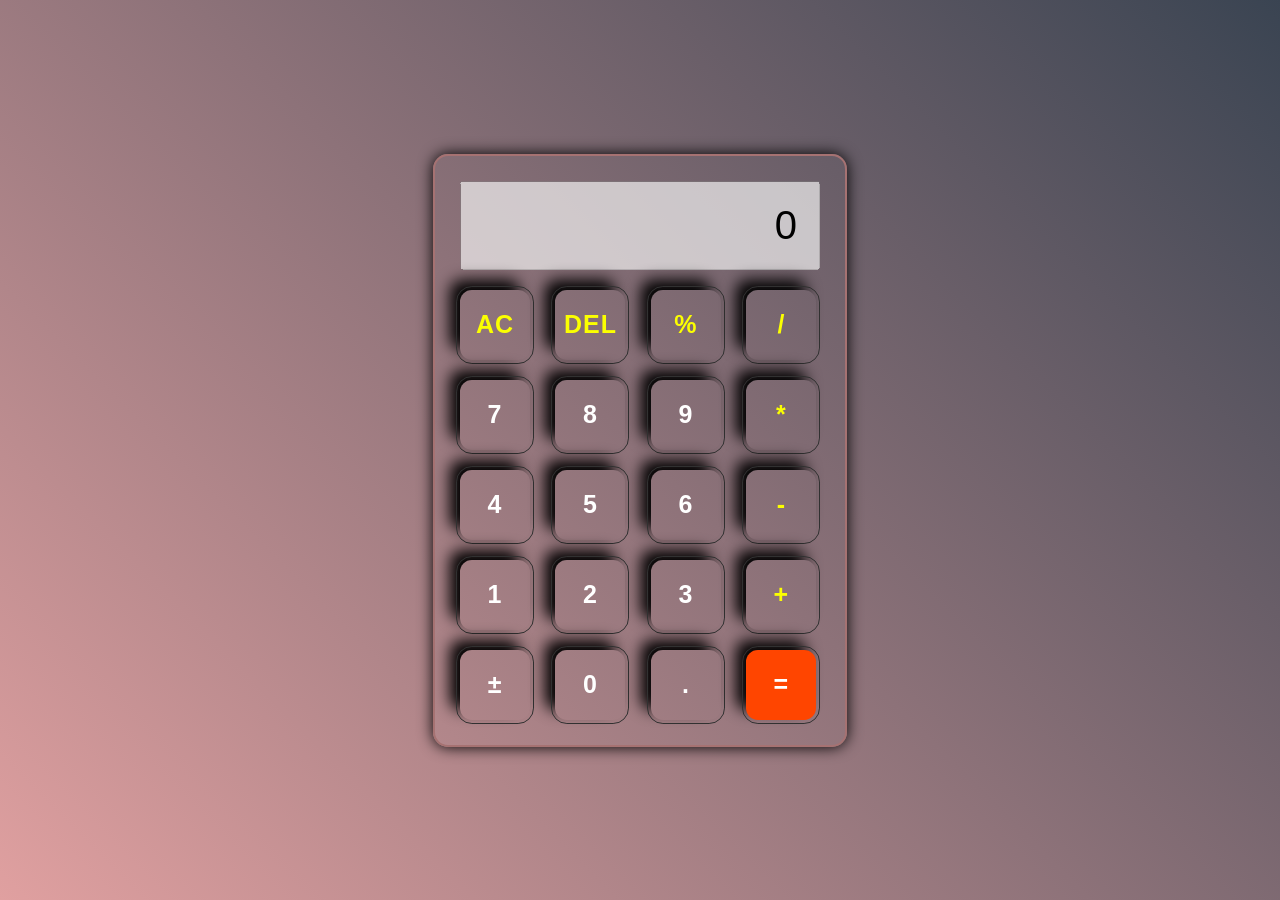
<file: Calculator-Task-3/index.html>
<!DOCTYPE html>
<html lang="en">
<head>
    <meta charset="UTF-8">
    <meta name="viewport" content="width=device-width, initial-scale=1.0">
    <title>Calculator</title>
    <link rel="stylesheet" href="calc.css">
</head>
<body>
    <div class="calculator">
        <div class="display">
            <input type="text" id="inputBox" value="0" placeholder="0" disabled>
        </div>

        <div class="row">
            <button type="button" class="opr">AC</button>
            <button type="button" class="opr">DEL</button>
            <button type="button" class="opr">%</button>
            <button type="button" class="opr">/</button>
        </div>

         <div class="row">
            <button type="button">7</button>
            <button type="button">8</button>
            <button type="button">9</button>
            <button type="button" class="opr">*</button>
        </div>

        <div class="row">
            <button type="button">4</button>
            <button type="button">5</button>
            <button type="button">6</button>
            <button type="button" class="opr">-</button>
        </div>
        
        <div class="row">
            <button type="button">1</button>
            <button type="button">2</button>
            <button type="button">3</button>
            <button type="button" class="opr">+</button>
        </div>

        <div class="row">
            <button type="button" id="plusminus">&#xB1;</button>
            <button type="button">0</button>
            <button type="button">.</button>
            <button type="button" id="eqBtn">=</button>
        </div>
    </div>
    <script src="calc.js"></script>
</body>
</html>
</file>
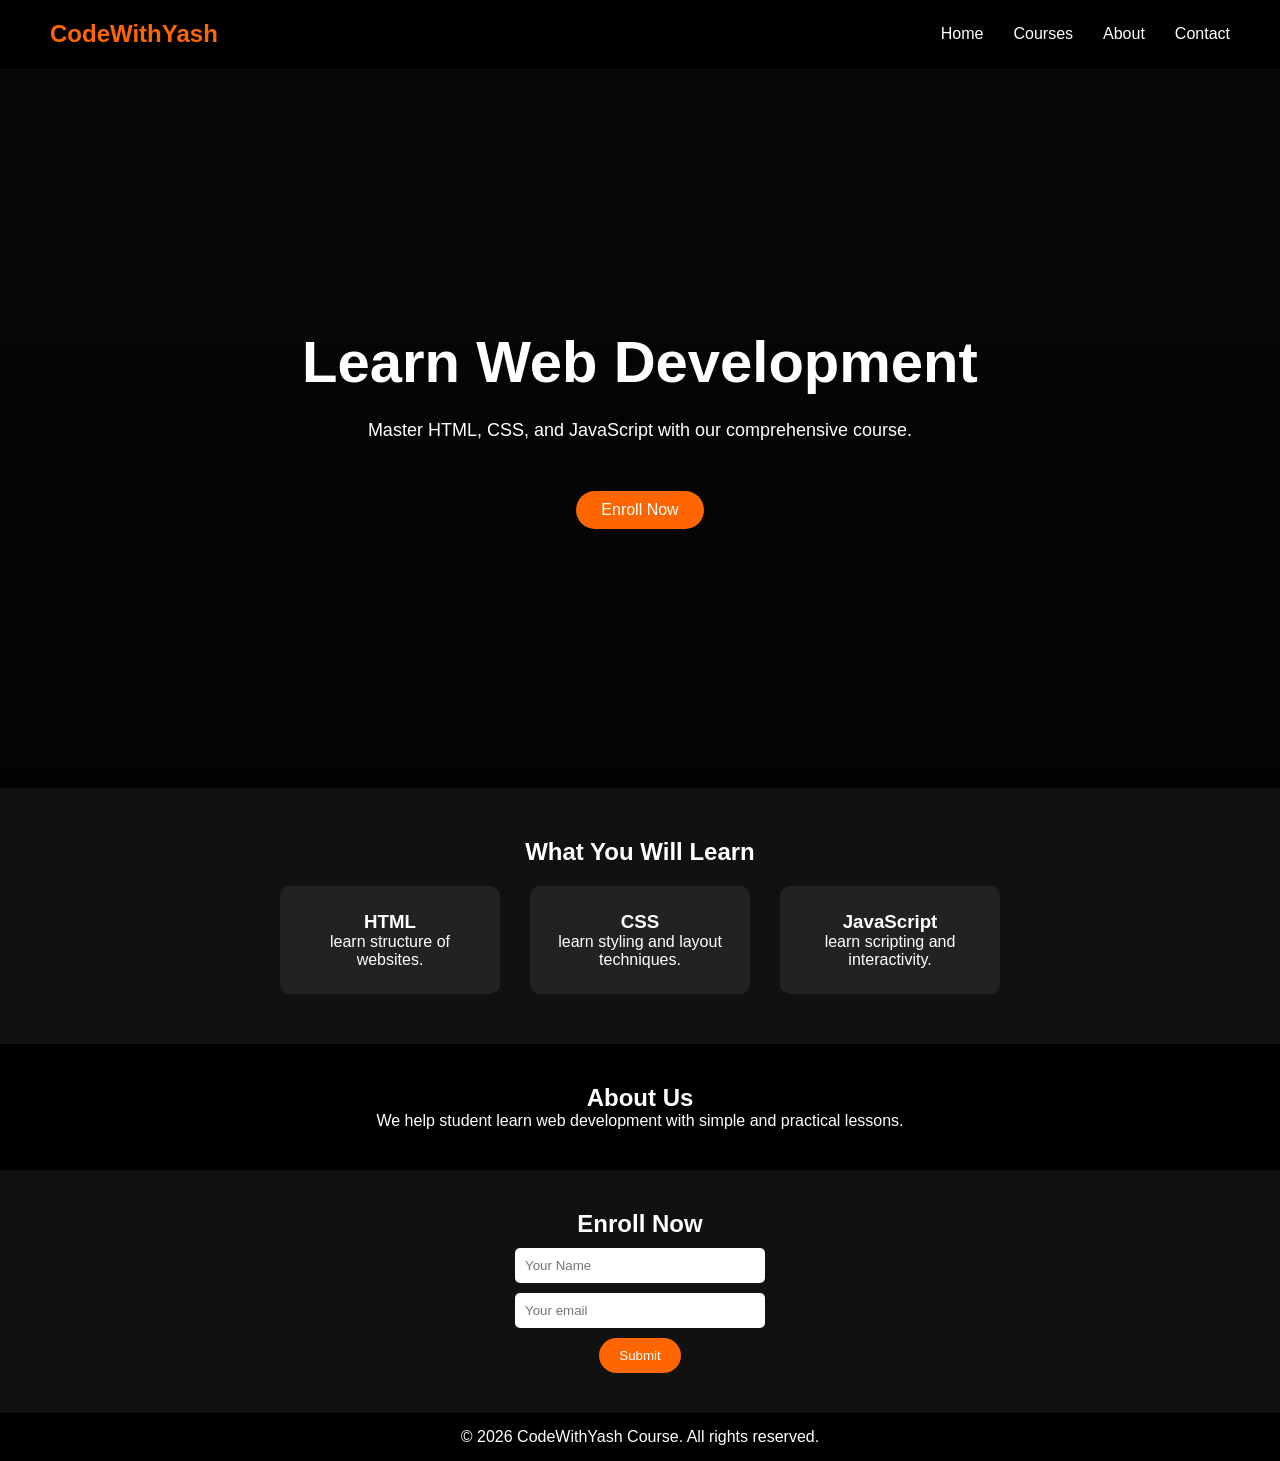
<file: Course-Landing-Page/index.html>
<!DOCTYPE html>
<html lang="en">
<head>
    <meta charset="UTF-8">
    <meta name="viewport" content="width=device-width, initial-scale=1.0">
    <title>Web Development Course Landing Page</title>
    <link rel="stylesheet" href="style.css">
</head>
<body>
    <nav>
        <h1 class="logo">CodeWithYash</h1>
        <ul>
            <li>Home</li>
            <li>Courses</li>
            <li>About</li>
            <li>Contact</li>
        </ul>
    </nav>

    <section class="hero">
        <div class="hero-text"> 
            <h2>Learn Web Development</h2>
            <p>Master HTML, CSS, and JavaScript with our comprehensive course.</p>
            <button>Enroll Now</button>
        </div>
    </section>

    <section class="course">
        <h2>What You Will Learn</h2>
        <div class="course-box">
            <div class="course-card">
                <h3>HTML</h3>
                <p>learn structure of websites.</p>
            </div>

            <div class="course-card">
                <h3>CSS</h3>
                <p>learn styling and layout techniques.</p>
            </div>

            <div class="course-card">
                <h3>JavaScript</h3>
                <p>learn scripting and interactivity.</p>
            </div>
         </div>
    </section>

     <section class="about">
        <h2>About Us</h2>
        <p>We help student learn web development with simple and practical lessons.</p>
    </section>

    <section class="contact">
        <h2>Enroll Now</h2>
        <input type="text" placeholder="Your Name">
        <input type="email" placeholder="Your email">

        <button>Submit</button>
    </section>


    <footer>
        <p>&copy; 2026 CodeWithYash Course. All rights reserved.</p>
    </footer>
    
</body>
</html>
</file>
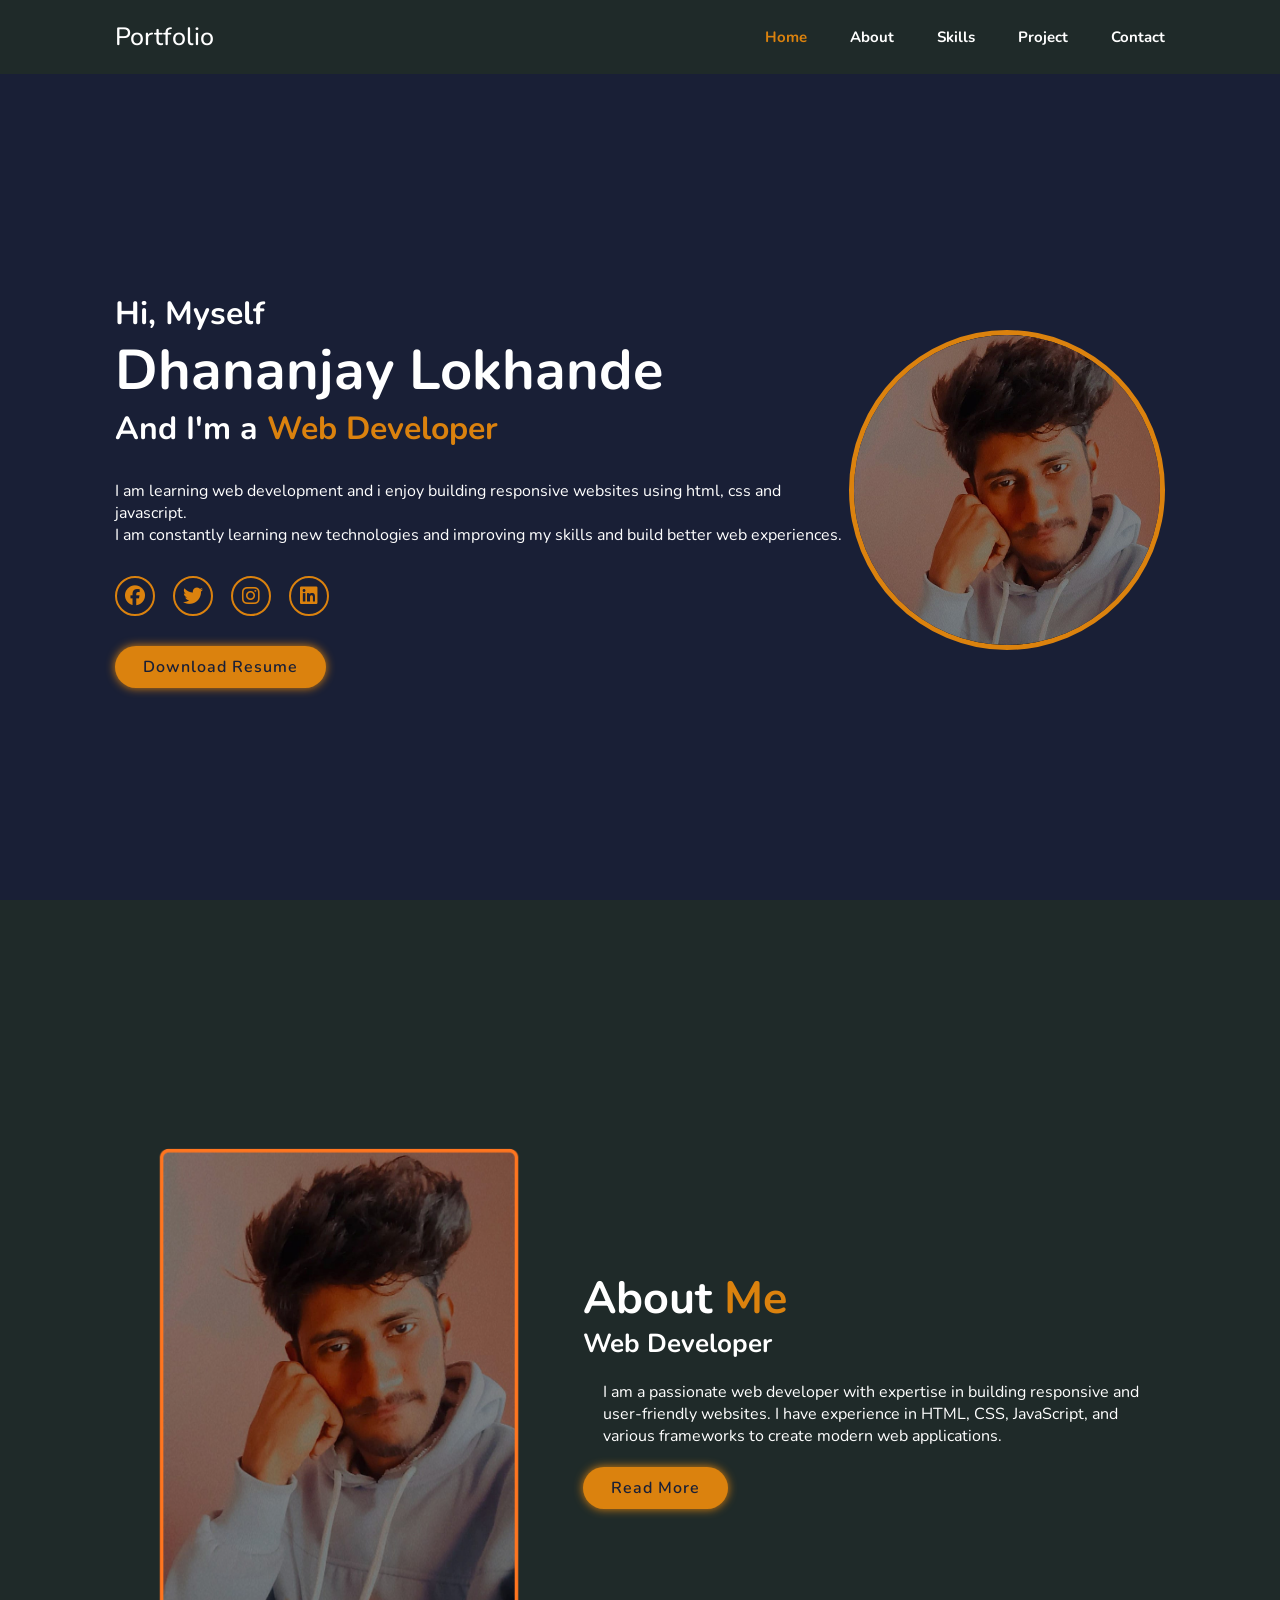
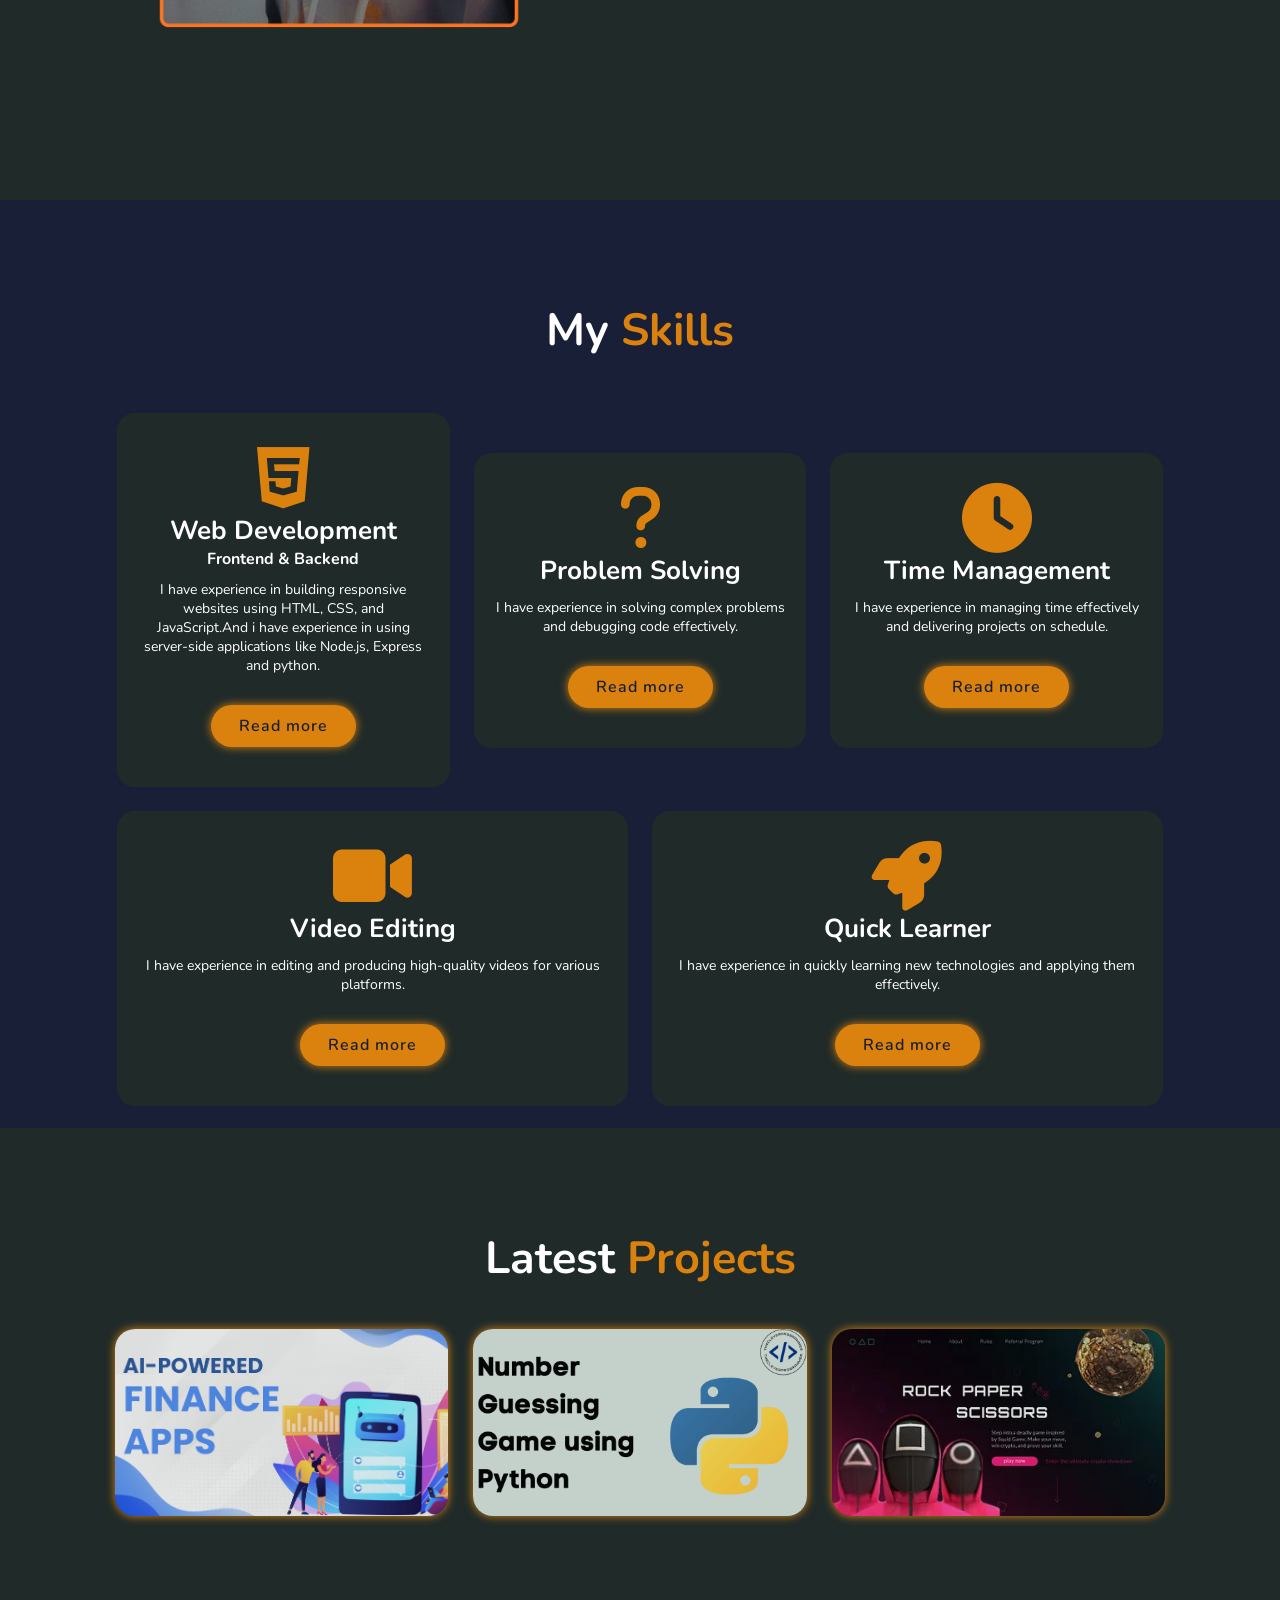
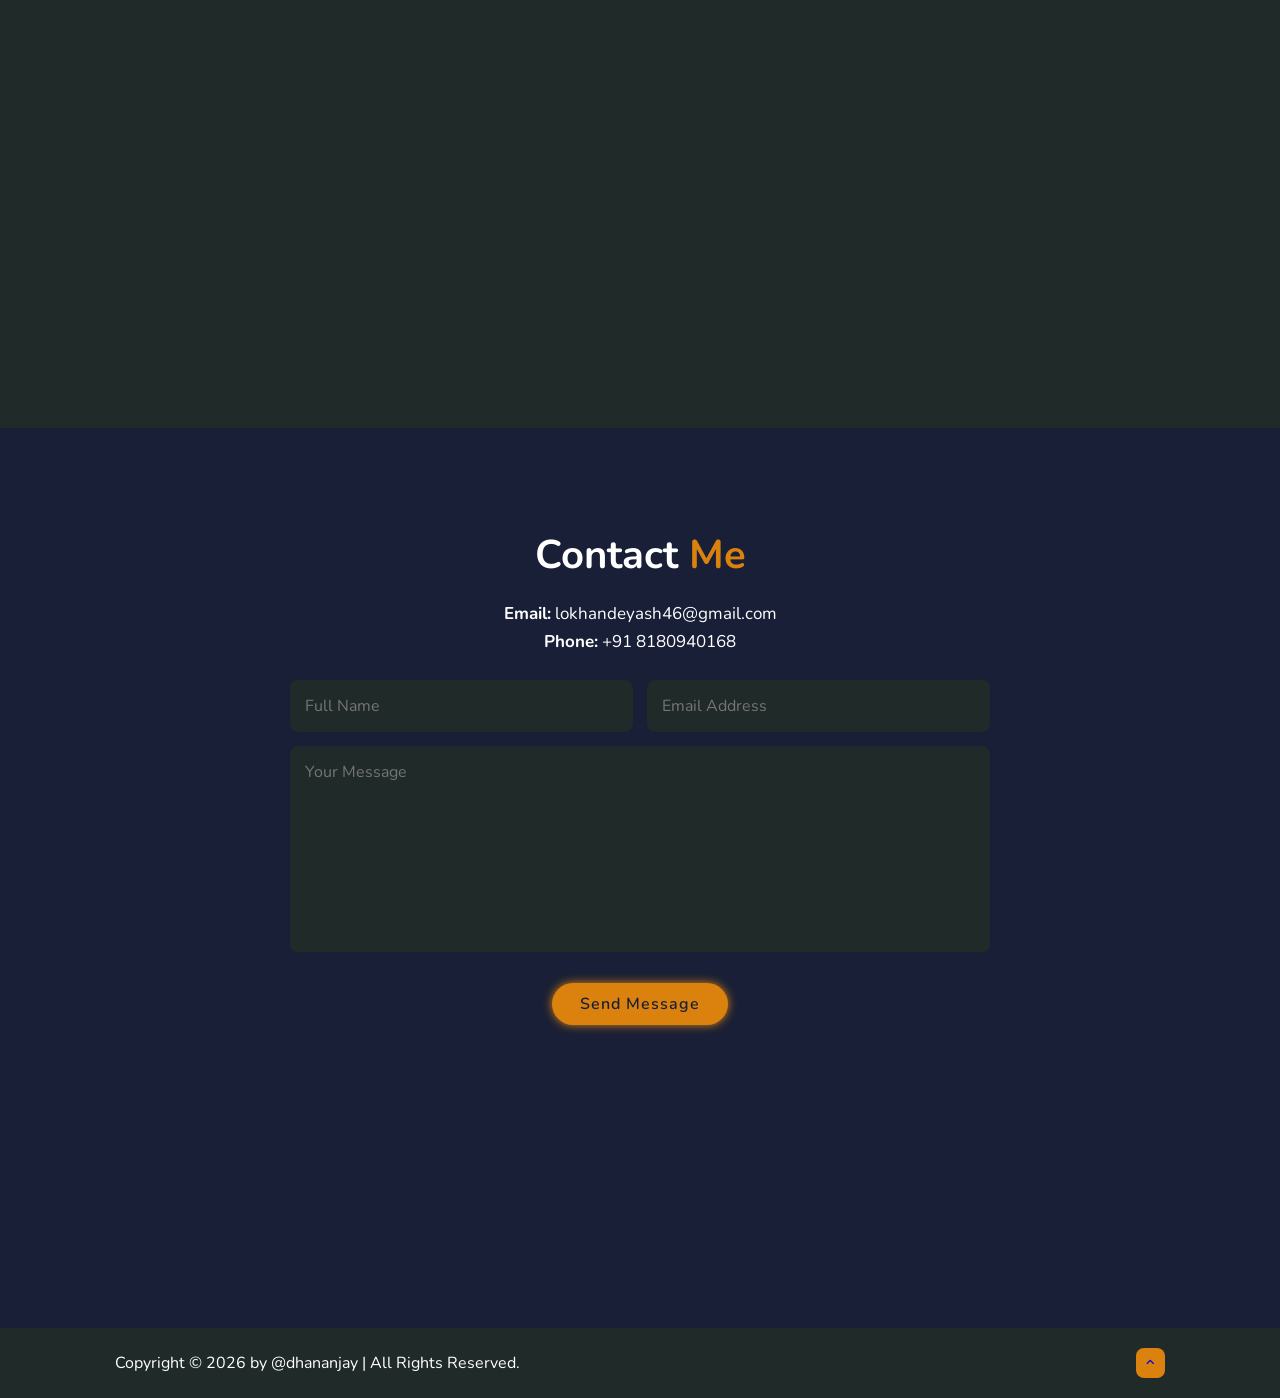
<file: Personal-Portfolio-Task-1/index.html>
<!DOCTYPE html>
<html lang="en">
<head>
    <meta charset="UTF-8">
    <meta name="viewport" content="width=device-width, initial-scale=1.0">

    <!--- FONT-AWESOME -->
    <link rel="stylesheet" href="https://cdnjs.cloudflare.com/ajax/libs/font-awesome/6.5.1/css/all.min.css">
    
    <!--- MAIN CSS -->
    <link rel="stylesheet" href="style.css">
    <title>Responsive Portfolio Website</title>
</head>
<body>
    <!--- Header Design -->
    <header class="header">
        <a href="#" class="logo">Portfolio</a>

        <i class="fa-solid fa-bars" id="menu-icon"></i>

        <nav class="navbar">
            <a href="#home" class="active">Home</a>
            <a href="#about">About</a>
            <a href="#skills">Skills</a>
            <a href="#project">Project</a>
            <a href="#contact">Contact</a>
        </nav>
    </header>

    <!--- HOME SECTION DESIGN -->
    <section class="home" id="home">
        <div class="home-content">
            <h3>Hi, Myself</h3>
            <h1>Dhananjay Lokhande</h1>
            <h3>And I'm a <span>Web Developer</span></h3>
            <p>I am learning web development and i enjoy building responsive websites using html, css and javascript.<br>I am constantly learning new technologies and improving my skills and build better web experiences.</p>
            <div class="socialmedia">
                    <a href="#"><i class="fa-brands fa-facebook"></i></a>
                    <a href="#"><i class="fa-brands fa-twitter"></i></a>
                    <a href="#"><i class="fa-brands fa-instagram"></i></a>
                    <a href="#"><i class="fa-brands fa-linkedin"></i></a>
            </div>
            <a href="Dhananjay.Resume.pdf" class="btn">Download Resume</a>
        </div>
        <div class="home-image">
            <img src="profiledp.jpeg" alt="">
        </div>
    </section>


    <!--- ABOUT SECTION DESIGN -->
    <section class="about" id="about">
        <div class="about-image">
            <img src="imageFORAbout.png" alt="">
        </div>

        <div class="about-content">
            <h2 class="heading">About <span>Me</span></h2>
            <h3>Web Developer</h3>
            <p>I am a passionate web developer with expertise in building responsive and user-friendly websites. I have experience in HTML, CSS, JavaScript, and various frameworks to create modern web applications.</p>
            <a href="#" class="btn">Read More</a>
         </div>
         </section>


    <!--- SKILLS SECTION DESIGN -->     
    <section class="skills" id="skills">
        <h2 class="heading">My <span>Skills</span></h2>

        <div class="skill-container">
            <div class="skills-box">
                <i class="fa-brands fa-html5"></i>
                <h3>Web Development</h3>
                <h4>Frontend & Backend</h4>
                <p>I have experience in building responsive websites using HTML, CSS, and JavaScript.And i have experience in using server-side applications like Node.js, Express and python.</p>
                <a href="#" class="btn">Read more</a>
            </div>


            <div class="skills-box">
                <i class="fa-solid fa-question"></i>
                <h3>Problem Solving</h3>
                <p>I have experience in solving complex problems and debugging code effectively.</p>
                <a href="#" class="btn">Read more</a>
            </div>


            <div class="skills-box">
                <i class="fa-solid fa-clock"></i>
                <h3>Time Management</h3>
                <p>I have experience in managing time effectively and delivering projects on schedule.</p>
                <a href="#" class="btn">Read more</a>
            </div>


            <div class="skills-box">
                <i class="fa-solid fa-video"></i>
                <h3>Video Editing</h3>
                <p>I have experience in editing and producing high-quality videos for various platforms.</p>
                <a href="#" class="btn">Read more</a>
            </div>


            <div class="skills-box">
                <i class="fa-solid fa-rocket"></i>
                <h3>Quick Learner</h3>
                <p>I have experience in quickly learning new technologies and applying them effectively.</p>
                <a href="#" class="btn">Read more</a>
            </div>
         </div>
    </section>


    <!--- PROJECT SECTION DESIGN -->  
    <section class="project" id="project">
        <h2 class="heading"> Latest <span>Projects</span></h2>

        <div class="project-container">
            <div class="project-box first-project">
                <img src="img1.png" alt="Finance Manager Project">
                <div class="project-layer">
                    <h4>Finance Manager</h4>
                    <p>A web application for managing personal finances with features like expense tracking, budgeting, and financial reporting.</p>
                    <i class="fa-solid fa-wallet"></i>
                </div>
            </div>

            
            <div class="project-box">
                <img src="img2.webp" alt="Guess The Number Project">
                <div class="project-layer">
                    <h4>Guess The Number</h4>
                    <p>A mini project guessing a number within a range with hints and scoring system using python.</p>
                    <i class="fa-solid fa-brain"></i>
                </div>
            </div>


            <div class="project-box">
                <img src="img3.webp" alt="Stone Paper Scissors Project">
                <div class="project-layer">
                    <h4>Stone Paper Scissors</h4>
                    <p>A Mini project using HTML, CSS & JS playing the classic game of Stone Paper Scissors with a computer opponent.</p>
                    <i class="fa-solid fa-scissors"></i>
                </div>    
            </div>
        </div>
    </section>


    <!--- CONTACT SECTION DESIGN -->  
    <section class="contact" id="contact">
        <h2 class="heading">Contact <span>Me</span></h2>

        <!-- Contact Information -->
         <div class="contact-info">
            <p><strong>Email:</strong> lokhandeyash46@gmail.com</p>
            <p><strong>Phone:</strong> +91 8180940168</p>
         </div>

        <!-- Contact Form --> 
         <form action="#">
            <div class="input-box">
                <input type="text" placeholder="Full Name" required>
                <input type="email" placeholder="Email Address" required>
            </div>

            <textarea rows="8" placeholder="Your Message" required></textarea>

            <input type="submit" value="Send Message" class="btn">
         </form>
    </section>


    <!--- FOOTER SECTION DESIGN -->  
    <footer class="footer">
        <div class="footer-text">
            <p>Copyright &copy; 2026 by @dhananjay | All Rights Reserved.</p>
        </div>

        <div class="footer-iconTop">
            <a href="#home"><i class="fa-solid fa-angle-up"></i></a>
        </div>
    </footer>

</body>
</html>
</file>
<file: Calculator-Task-3/calc.css>
* {
    margin: 0;
    padding: 0;
    box-sizing: border-box;
    font-family: Arial, Helvetica, sans-serif;
    letter-spacing: 1px;
}

body {
    min-height: 100vh;
    max-width: 100%;
    display: flex;
    justify-content: center;
    align-items: center;
    display: grid;
    place-items: center;
    background: linear-gradient(45deg, #e0a0a0, #3a4452)
}

.calculator {
    padding: 15px;
    box-shadow: 0 0 15px #000;
    border: 2px solid rgb(166, 114, 114);
    border-radius: 15px;
}

.display input {
    width: 360px;
    outline: none;
    padding: 20px;
    margin: 10px;
    color: #000;
    font-size: 40px;
    text-align: right;
    cursor: pointer;
}

input::placeholder {
    color: #fff;
}

button {
    width: 70px;
    height: 70px;
    margin: 10px;
    background: transparent;
    color: #fff;
    font-size: 25px;
    font-weight: 600;
    border: 0;
    border-radius: 17%;
    box-shadow: -10px -10px 15px #000;
    outline: 1px solid #313131;
    outline-offset: 3px;
    cursor: pointer;
}

button:active {
    background: #000;
    transform: translate(2px, 2px);
}

.opr {
    color: #fbff00;
   /* background: translate(2px, 2px);*/
    font-size: 700;
}

#eqBtn {
    background: orangered;
    font-weight: 900;
}
</file>
<file: Course-Landing-Page/style.css>
*{
    margin:0;
    padding:0;
    box-sizing: border-box;
    font-family: Arial;
}

body {
    background:#111;
    color:#fff;
}

nav {
    display: flex;
    justify-content: space-between;
    align-items: center;
    padding: 20px 50px;
    background: black;
}

.logo {
    color:#ff6600; 
}

nav ul{
    display: flex;
    list-style: none;

}

nav ul li {
    margin-left: 30px;
    cursor: pointer;
}

nav ul li:hover {
    color: #ff6600;
}

.hero {
    height: 80vh;
    display: flex;
    justify-content: center;
    align-items: center;
    text-align: center;
    background: linear-gradient(rgba(0,0,0,0.6),rgba(0,0,0,0.8)), url("https://images.unsplash.com/photo-1498050108023-c5249f4df085");
    background-size: cover;
}

.hero h2 {
    font-size: 58px;
    margin-bottom: 25px;
}

.hero p {
    margin-bottom: 50px;
    font-size: 18px;
}

.hero button {
    padding: 10px 25px;
    background: #ff6600;
    border: none;
    color: #fff;
    font-size: 16px;
    cursor: pointer;
    border-radius: 25px;
}

.course {
    padding: 50px;
    text-align: center;
}

.course h2 {
    margin-bottom: 20px;
}

.course-box {
    display: flex;
    justify-content: center;
    gap: 30px;
    flex-wrap: wrap;
}

.course-card {
    background: #222;
    padding: 25px;
    width: 220px;
    border-radius: 10px;
    transition: 0.3s;
}

.course-card:hover {
    background: #ff6600;
    transform: scale(1.05);
}

.about {
    padding: 40px;
    text-align: center;
    background: black;
}

.contact {
    padding: 40px;
    text-align: center;
}

.contact input {
    display: block;
    margin: 10px auto;
    padding: 10px;
    width: 250px;
    border: none;
    border-radius: 5px;
}

.contact button {
    padding: 10px 20px;
    background: #ff6600;
    border: none;
    color: #fff;
    cursor: pointer;
    border-radius: 25px;
}

footer {
    text-align: center;
    padding: 15px;
    background: black;
}
</file>
<file: Personal-Portfolio-Task-1/style.css>
@import url('https://fonts.googleapis.com/css2?family=Nunito:ital,wght@0,200..1000;1,200..1000&display=swap');

*{
    margin: 0;
    padding: 0;
    box-sizing: border-box;
    text-decoration: none;
    border: none;
    outline: none;
    scroll-behavior: smooth;
    font-family: 'Nunito', sans-serif;
}

:root{
    --bg-color: #191f36;
    --snd-bf-color: #1f2a29;
    --text-color: #fff;
    --main-color: #db820e;
}

html{
    font-size: 62.5%;
    overflow-x: hidden;
}

body{
    background: var(--bg-color);
    color: var(--text-color);
}

section{
    min-height: 100vh;
    padding: 10rem 9% 2rem;
}

.header {
    position: fixed;
    top: 0;
    left: 0;
    width: 100%;
    padding: 2rem 9%;
    background: var(--snd-bf-color);
    display: flex; 
    justify-content: space-between;
    align-items: center;
    z-index: 100;
}

.logo {
    font-size: 2.5rem;
    color: var(--text-color);
    font-weight: 500;
    cursor: default;
}

.navbar a {
    font-size: 1.5rem;
    color: var(--text-color);
    margin-left: 4rem;
    font-weight: 700;
}

.navbar a:hover,
.navbar a.active {
    color: var(--main-color);
}

#menu-icon {
    font-size: 2.5rem;
    color: var(--text-color);
    display: none;;
}

.home {
    display: flex;
    justify-content: center;
    align-items: center;
}

.home-content h3 {
    font-size: 3.2rem;
    font-weight: 700;
}

.home-content h3:nth-of-type(2){
    margin-bottom: 3rem;
}

span {
    color: var(--main-color); 
}

.home-content h1 {
    font-size: 5.6rem;
    font-weight: 700;
    line-height: 1.3;
}

.home-image {
    width: 25vw;
    height: 25vw;
}

.home-image img {
    width: 100%;
    height: 100%;
    object-fit: cover;
    border-radius: 50%;
    border: 0.5rem solid var(--main-color);
    animation: floatImage 3s ease-in-out infinite;
}


@keyframes floatImage {
    0% {
        transform: translateY(0);
    }
    50% {
        transform: translateY(-2.4rem);
    }
    100% {
        transform: translateY(0);
    }
}

.home-content p {
    font-size: 1.6rem;
}

.socialmedia a {
    display: inline-flex;
    justify-content: center;
    align-items: center;
    width: 4rem;
    height: 4rem;
    background: transparent;
    border: .2rem solid var(--main-color);
    border-radius: 50%;
    color: var(--main-color);
    font-size: 2rem;
    margin: 3rem 1.5rem 3rem 0;
    transition: .5s ease;
}

.socialmedia a:hover {
    background: var(--main-color);
    color: var(--text-color);
    box-shadow: 0 0 1rem var(--main-color);
}

.btn {
    display: inline-block;
    padding: 1rem 2.8rem;
    background: var(--main-color);
    border-radius: 4rem;
    box-shadow: 0 0 1rem var(--main-color);
    font-size: 1.6rem;
    color: var(--bg-color);
    letter-spacing: .1rem;
    font-weight: 600;
    transition: .5s ease;
}

.btn:hover {
    box-shadow: none;
}

.about {
    display: flex;
    justify-content: center;
    align-items: center;
    gap: 2rem;
    background:var(--snd-bf-color);
}

.about-image img{
    width: 35vw;
}

.heading {
    text-align: center;
    font-size: 4.5rem;
}

.about-content h2 {
    text-align: left;
    line-height: 1.2;
}
.about-content h3 {
    font-size: 2.6rem;
}

.about-content p {
    font-size: 1.6rem;
    margin:2rem;
}

.skills h2 {
    margin-bottom: 5rem;;
}

.skill-container {
    display : flex;
    justify-content: center;
    align-items:  center;
    flex-wrap: wrap;
    gap: 2rem;
}

.skill-container .skills-box {
    flex: 1 1 30rem;
    background: var(--snd-bf-color);
    padding: 3rem 2rem 4rem;
    border-radius: 2rem;
    text-align: center;
    border: .2rem solid var(--bg-color);
    transition: .5s ease;
}
.skill-container .skills-box:hover {
    border-color: var(--main-color);
    transform: scale(1.02);
}

.skills-box i {
    font-size: 7rem;
    color: var(--main-color);
}

.skills-box h3 {
    font-size: 2.6rem;
}

.skills-box h4 {
    font-size: 1.6rem;
}

.skills-box p {
    font-size: 1.4rem;
    margin: 1rem 0 3rem;
}

.project {
    background: var(--snd-bf-color);
}

.project h2 {
    margin-bottom: 4rem;
}

.project-container {
    display: grid;
    grid-template-columns: repeat(auto-fit, minmax(280px, 1fr));
    /*align-items: center;*/
    gap: 2.5rem;
}

.project-container .project-box {
    position: relative;
    border-radius: 2rem;
    box-shadow: 0 0 1rem var(--main-color);
    justify-content: center;
    align-items: center;
    overflow: hidden;
    display: flex;
    background: var(--snd-bf-color);
    object-position: left;
   /* height: 30rem;*/
   /* flex-direction: column;*/
}

.project-box img {
    width: 100%;
    height: 100%;
    object-fit: cover;
    transition: .5s ease;
    opacity: 0.9;
    max-height: 25rem;
    display: block;
}

.project-box:hover img {
    transform: scale(1.05);
}

.project-layer {
    position: absolute;
    inset: 0;
    bottom: 0;
    left: 0;
    width: 100%;
   /* height: 100%;*/
    background: linear-gradient(rgba(0,0,0,0.1), var(--main-color));
    display: flex;
    justify-content: flex-end;
    align-items: center;
    flex-direction: column;
    text-align: center;
    padding: 2rem;
    transform: translateY(100%);
    transition: transform 0.5s ease, opacity 0.5s ease;
    opacity: 0;
}

.project-box:hover .project-layer {
    transform: translateY(0);
    opacity: 1;
}

.project-layer h4 {
    font-size: 2.4rem;
    margin-bottom: 1rem;
}

.project-layer p {
    font-size: 1.6rem;
    margin-bottom: 1.5rem;
}

.project-layer a {
    display: inline-flex;
    justify-content: center;
    align-items: center;
    background: var(--text-color);
    width: 5rem;
    height: 5rem;
    border-radius: 50%;
}

.project-layer a i {
    font-size: 2rem;
    color: var(--snd-bf-color);
}


.first-project img{
    object-position: 0% center;
} 


.contact h2 {
    margin-bottom: 3rem;
}

.contact form {
    max-width: 70rem;
    margin: 1rem auto;
    text-align: center;
    margin-bottom: 3rem;
}

.contact .heading {
    text-align: center;
    font-size: 4rem;
    margin-bottom: 2rem;
}

.contact-info {
    text-align: center;
    margin-bottom: 2rem;
}

.contact-info p {
    font-size: 1.7rem;
    margin: 0.5rem 0;
    color: var(--text-color);
}


.contact form .input-box {
    display: flex;
    justify-content: space-between;
    flex-wrap: wrap;
}

.contact form .input-box input,
.contact form textarea {
    width: 100%;
    padding: 1.5rem;
    font-size: 1.6rem;
    color: var(--text-color);
    background: var(--snd-bf-color);
    border-radius: .8rem;
    margin: .7rem 0;
}

.contact form .input-box input {
    width: 49%;
}

.contact form textarea {
    resize: none;
}

.contact form .btn {
    margin-top: 2rem;
    cursor: pointer;
}

.footer {
    display: flex;
    justify-content: space-between;
    align-items: center;
    flex-wrap: wrap;
    padding: 2rem 9%;
    background: var(--snd-bf-color);
}

.footer-text {
    font-size: 1.6rem;
}

.footer-iconTop {
    display: inline-flex;
    justify-content: center;
    align-items: center;
    padding: .8rem 1rem;
    background: var(--main-color);
    border-radius: .8rem;
    transition: .5s ease;
}

.footer-iconTop a:hover {
    box-shadow: 0 0 1rem var(--main-color);
}

footer-iconTop a i {
    font-size: 2.4rem;
    color: var(--snd-bf-color)''
}


/*Breakinng*/

@media (max-width: 1200px){
    html {
        font-size: 55%;
    }
} 

@media (max-width: 991px){
    .header {
        padding: 2rem 3%;
    }

    section{
        padding: 10rem 3%;
    }

    .services {
        padding: 7rem;
    }

    .pportfolio {
        padding-bottom: 7rem;
    }

    .contact {
        min-height: auto;
    }

    .footer {
        padding: 2rem 3%;
    }
}

@media (max-width: 768px){
    #menu-icon {
        display: block
    }

    .home {
        flex-direction: column;
    }

    .home-content h3 {
        font-size: 2.6rem;
    }

    .home-content h1 {
        font-size: 5rem;
    }

    .home-image img {
        width: 90vw;
        margin-top: 4rem;
    }

    .about {
        flex-direction: column;
    }

    .about-image img {
        width: 90vw;
        margin-top: 4rem;
    }

    .services h2 {
        margin-bottom: 3rem;
    }

    .portfolio-container {
        grid-template-columns: repeat(2, 1fr);
    }
}

@media (max-width: 617px) {
    .portfolio-container {
        grid-template-columns: 1fr;
    }

    .home.img img{
        width: 80vw;
        margin-top: 1rem
    }

    .about.immg{
        width: 100vw;
        margin-top: 4rem;
    }
}

@media (max-width: 450px){
    html {
        font-size: 50%;
    }

    .contact form .input-box input {
        width: 100%;

    }
}
</file>
